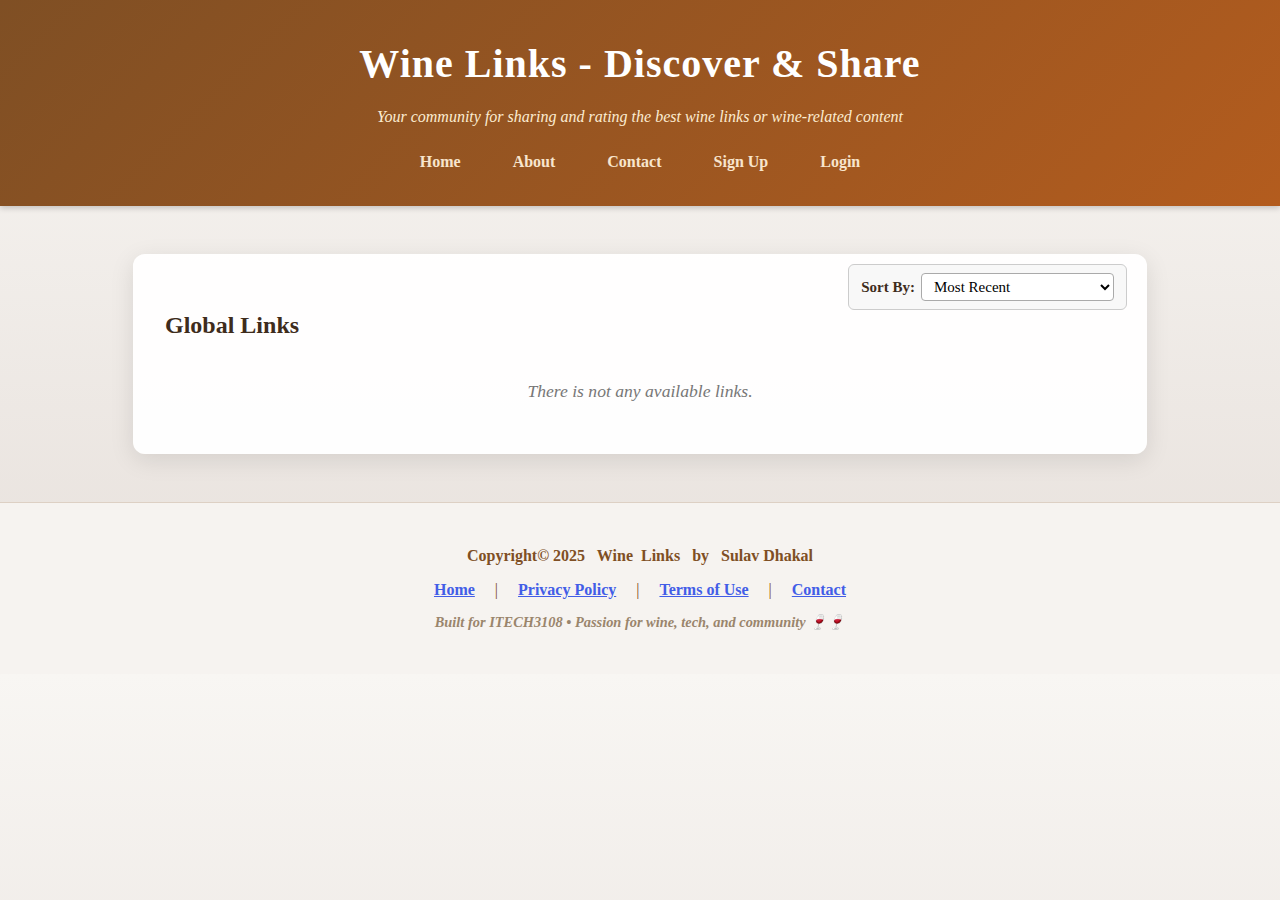
<file: index.html>
<!DOCTYPE html>
<html lang="en">

<head>
    <meta charset="UTF-8" />
    <meta name="viewport" content="width=device-width, initial-scale=1" />
    <title>Wine Links - Discover & Share</title>
    <link rel="stylesheet" href="index.css" />
</head>

<body class="home-body">
    <div id="header-container"></div>
    <div id="popup-container"></div>
    <div id="welcome-message"></div>
    <div class="home-container">
        <div class="sort-container">
            <label for="sortDropdown">Sort By:</label>
            <select id="sortDropdown">
                <option value="recent">Most Recent</option>
                <option value="avg">Highest Rated (Average)</option>
                <option value="bayesian">Highest Rated (Bayesian)</option>
            </select>  
        </div>
        <h2>Global Links</h2>
        
        <main>
            <section id="links-section">
                <div id="reviewPanel"></div>
            </section>

        </main>
        <p id="no-link-message" class="no-link-message">
            There is not any available links.  </p>
    </div>

    <div id="footer-container"></div>
    <script type="module" src="index.js"></script>
</body>

</html>
</file>
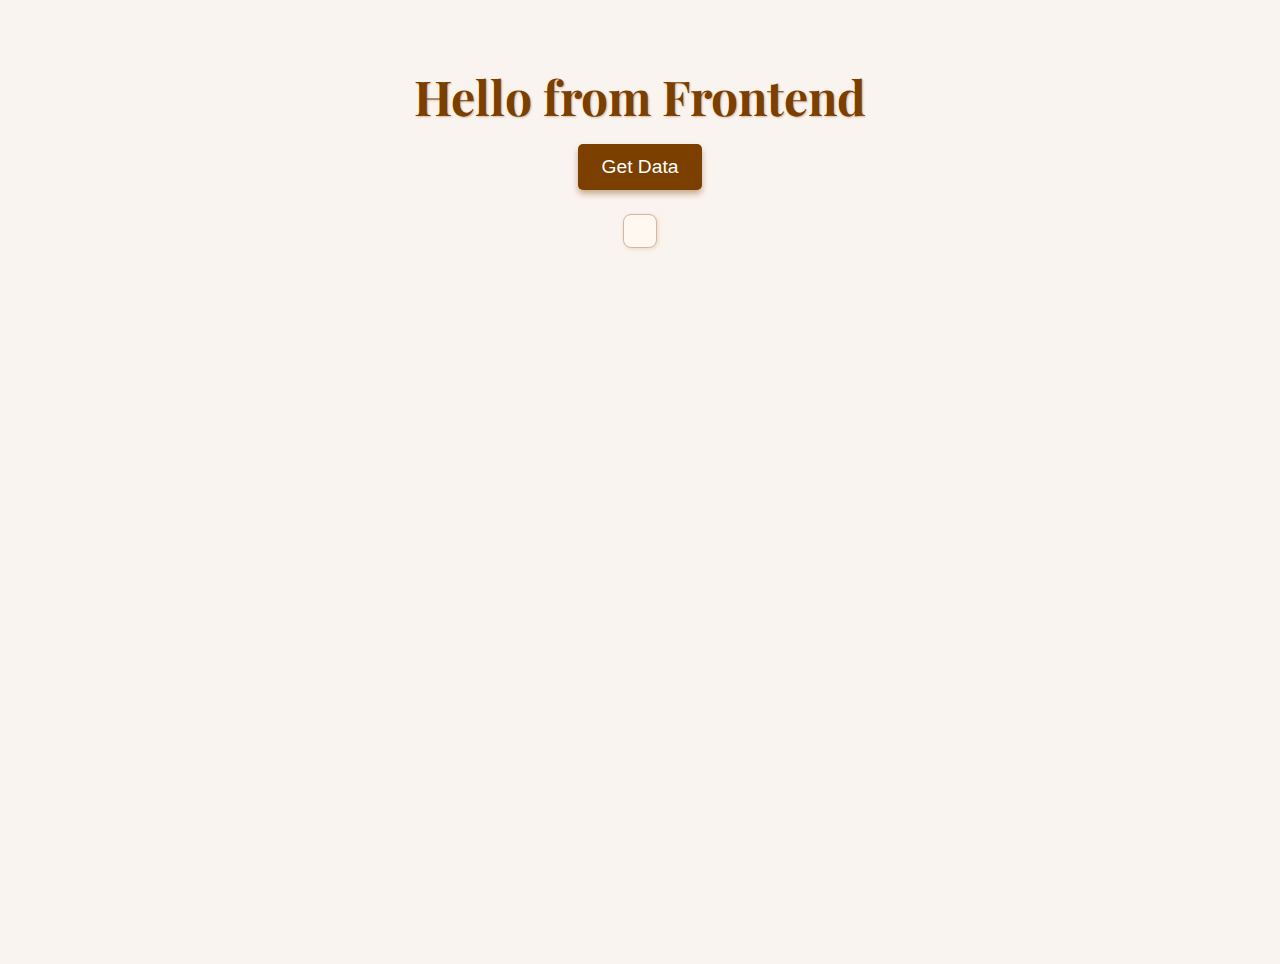
<file: public/index.html>
<!DOCTYPE html>
<html lang="en">

<head>
    <meta charset="UTF-8" />
    <title>Deno App</title>
    <link rel="stylesheet" href="index.css" />
</head>

<body>
    <h1>Hello from Frontend</h1>
    <button id="getDataBtn">Get Data</button>
    <p id="data"></p>

    <script>
        document.getElementById("getDataBtn").addEventListener("click", async () => {
            try {
                const response = await fetch("/api/wine");
                if (!response.ok) throw new Error("Network response was not ok");
                const data = await response.json();
                document.getElementById("data").textContent = data.message;
            } catch (error) {
                document.getElementById("data").textContent = "Failed to fetch data";
                console.error("Fetch error:", error);
            }
        });
    </script>
</body>

</html>
</file>
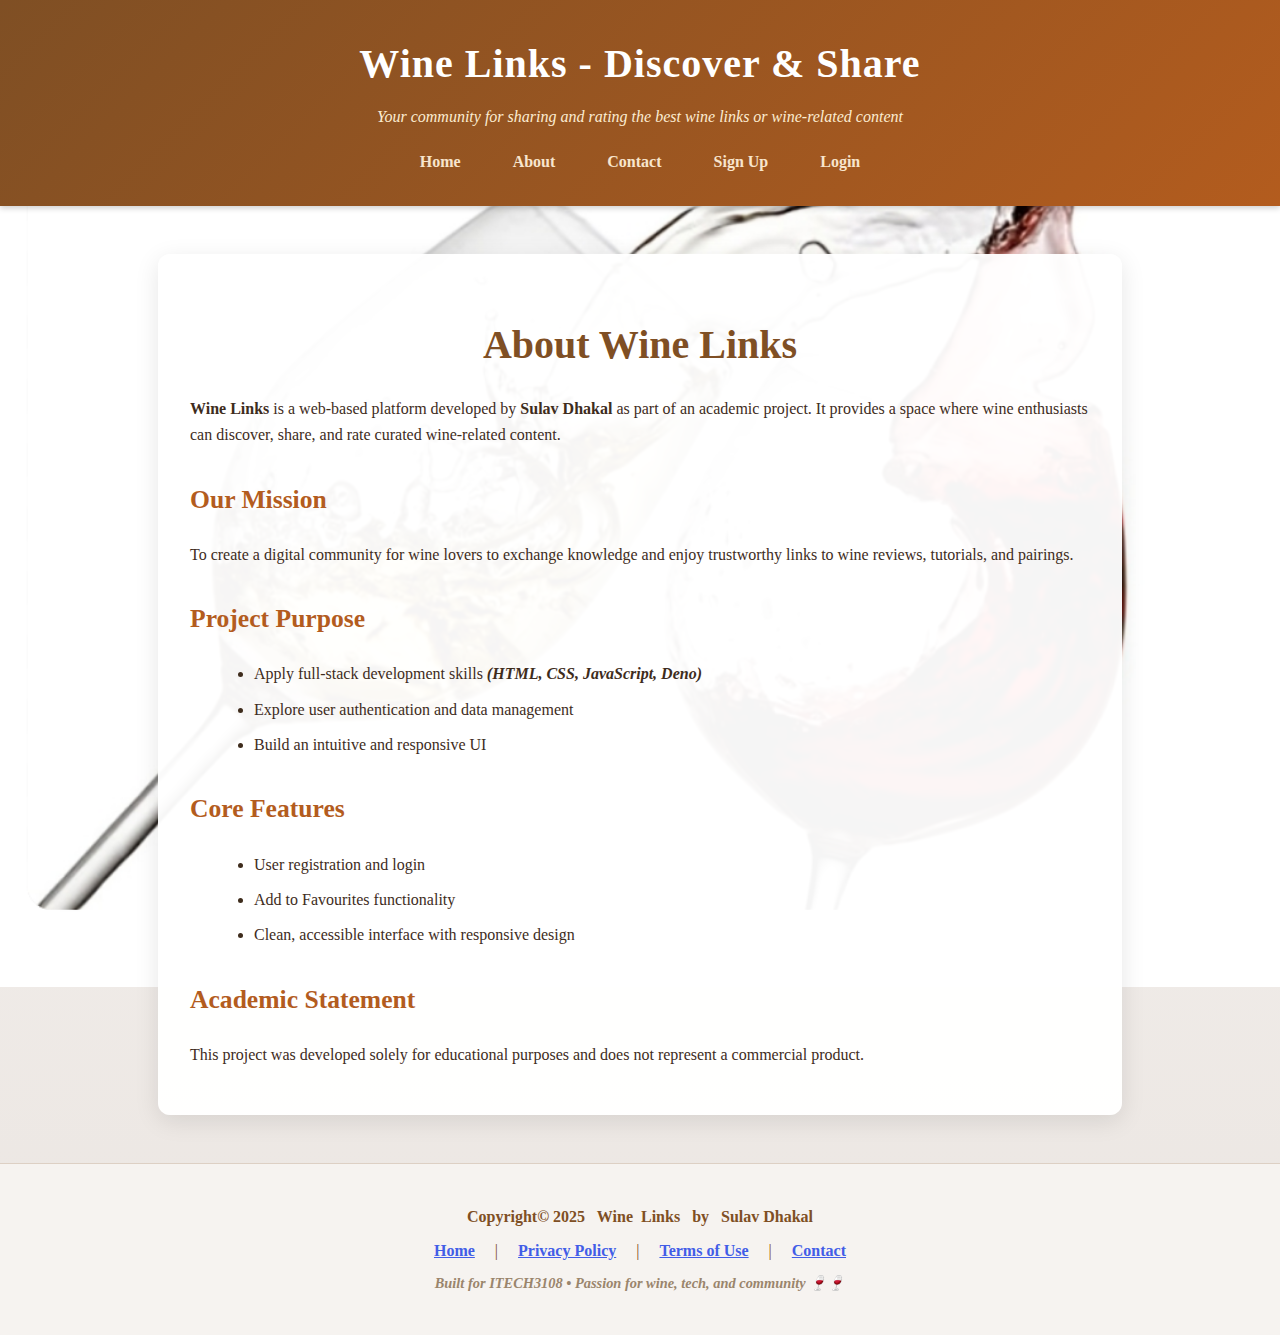
<file: public/view/pages/about/about.html>
<!DOCTYPE html>
<html lang="en">

<head>
    <meta charset="UTF-8" />
    <meta name="viewport" content="width=device-width, initial-scale=1" />
    <title>About Us - Wine Links</title>
    <link rel="stylesheet" href="about.css" />

</head>

<body class="about-body">
    <div id="header-container"></div>

    <div class="about-container">
        <h1>About Wine Links</h1>
        <p><strong>Wine Links</strong> is a web-based platform developed by <strong>Sulav Dhakal</strong> as part of an
            academic project.
            It provides a space where wine enthusiasts can discover, share, and rate curated wine-related content.</p>

        <h2>Our Mission</h2>
        <p>To create a digital community for wine lovers to exchange knowledge and enjoy trustworthy links to wine
            reviews, tutorials, and pairings.</p>

        <h2>Project Purpose</h2>
        <ul>
            <li>Apply full-stack development skills <em><strong>(HTML, CSS, JavaScript, Deno)</strong></em></li>
            <li>Explore user authentication and data management</li>
            <li>Build an intuitive and responsive UI</li>
        </ul>

        <h2>Core Features</h2>
        <ul>
            <li>User registration and login</li>
            <li>Add to Favourites functionality</li>
            <li>Clean, accessible interface with responsive design</li>
        </ul>

        <h2>Academic Statement</h2>
        <p>This project was developed solely for educational purposes and does not represent a commercial product.</p>
    </div>

    <div id="footer-container"></div> <!-- The placeholder for the footer -->

    <script type="module" src="about.js"></script>
</body>

</html>
</file>
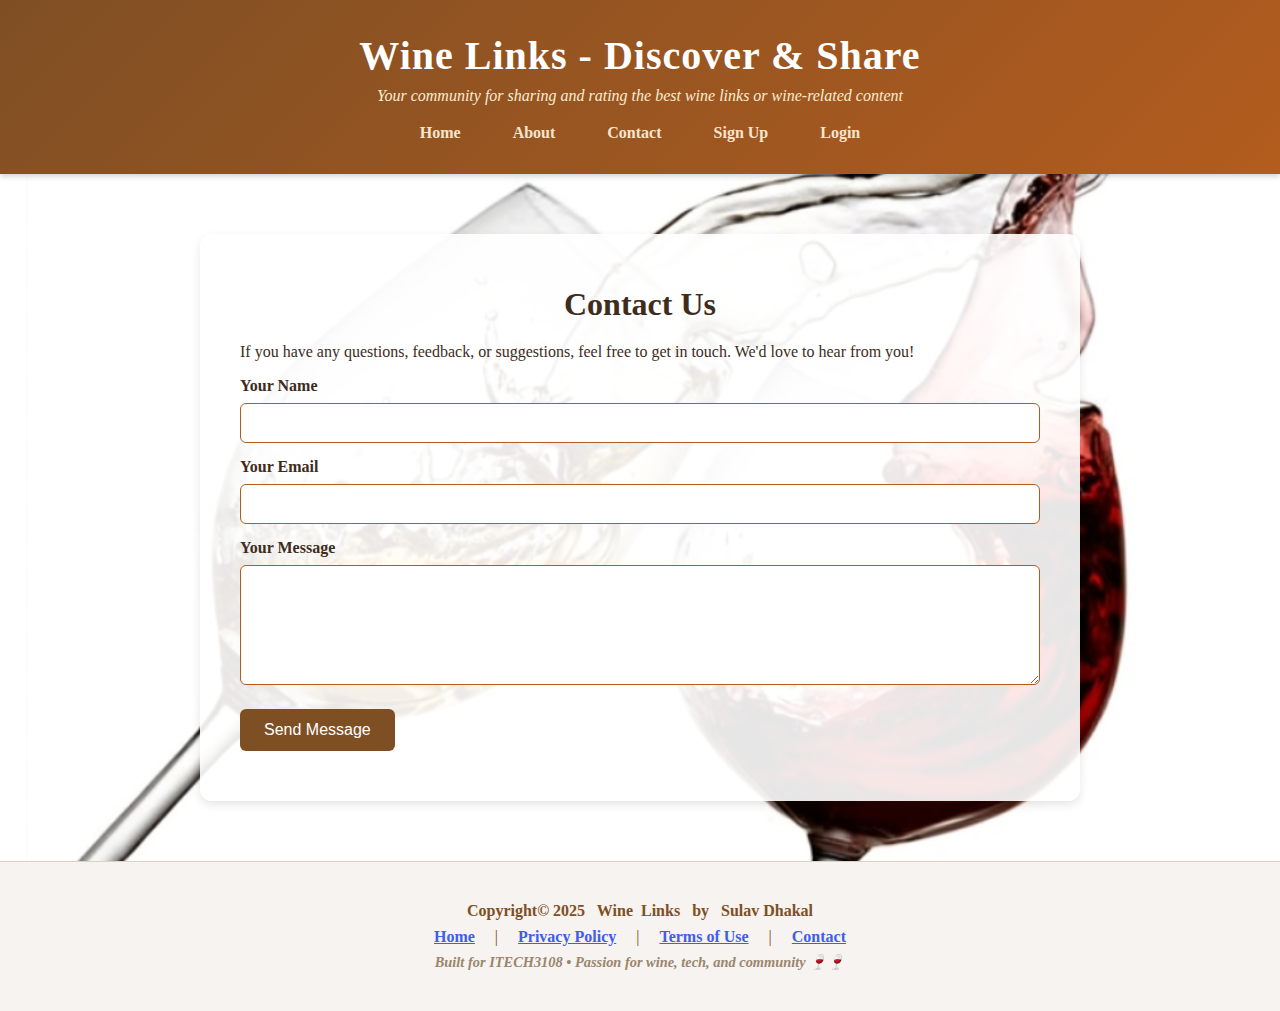
<file: public/view/pages/contact/contact.html>
<!DOCTYPE html>
<html lang="en">

<head>
    <meta charset="UTF-8" />
    <meta name="viewport" content="width=device-width, initial-scale=1" />
    <title>Contact Us - Wine Links</title>
    <link rel="stylesheet" href="contact.css" />
</head>

<body class="contact-body">
    <div id="header-container"></div>

    <div class="contact-container">
        <h1>Contact Us</h1>
        <p>If you have any questions, feedback, or suggestions, feel free to get in touch. We'd love to hear from you!
        </p>

        <form id="contact-form">
            <label for="name">Your Name</label>
            <input type="text" id="name" name="name" required />

            <label for="email">Your Email</label>
            <input type="email" id="email" name="email" required />

            <label for="message">Your Message</label>
            <textarea id="message" name="message" required></textarea>

            <button type="submit" class="submit-btn">Send Message</button>
        </form>

        <div id="form-status" class="form-status"></div>
    </div>

    <div id="footer-container"></div>

    <script type="module" src="contact.js"></script>
</body>

</html>
</file>
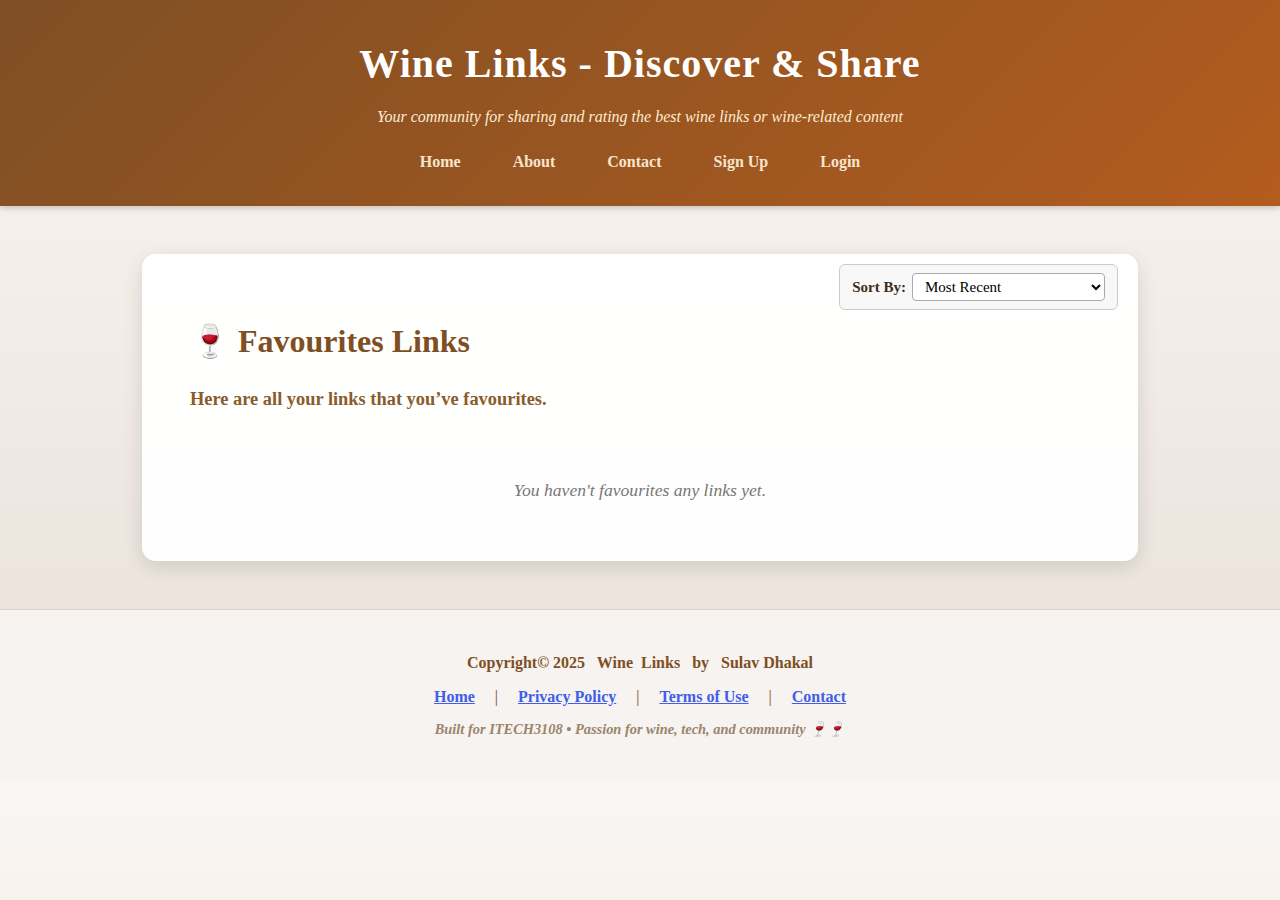
<file: public/view/pages/favourites/favourites.html>
<!DOCTYPE html>
<html lang="en">

<head>
  <meta charset="UTF-8" />
  <meta name="viewport" content="width=device-width, initial-scale=1" />
  <title>Favourites Links</title>
  <link rel="stylesheet" href="favourites.css" />
</head>

<body class="favourites-body">
  <div id="header-container"></div>
  <div class="favourites-container">
    <div id="popup-container"></div>
    <div class="sort-container">
      <label for="sortDropdown">Sort By:</label>
      <select id="sortDropdown">
        <option value="recent">Most Recent</option>
        <option value="avg">Highest Rated (Average)</option>
        <option value="bayesian">Highest Rated (Bayesian)</option>
      </select>
    </div>
    <h1>🍷 Favourites Links</h1>
    <p id="favourites-welcome-msg">
      Here are all your links that you’ve favourites.
    </p>

    <div id="favourites-links-list">
      <!-- JS will populate favourites links here -->
    </div>

    <p id="no-favourites-message" class="no-favourites-message">
      You haven't favourites any links yet.
    </p>
  </div>


  <script type="module" src="favourites.js"></script>
</body>
<div id="footer-container"></div>

</html>
</file>
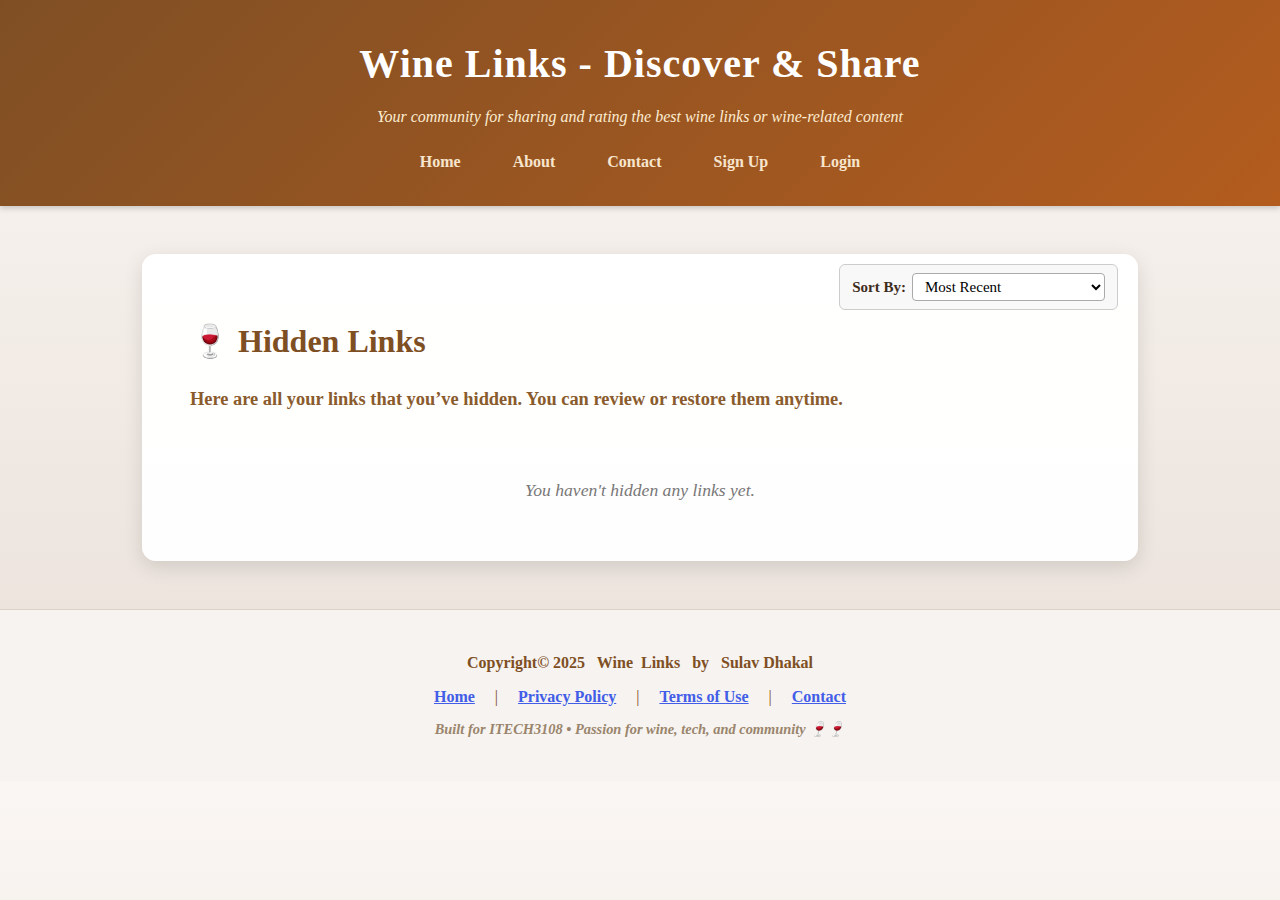
<file: public/view/pages/hiddenLinks/hiddenLinks.html>
<!DOCTYPE html>
<html lang="en">

<head>
  <meta charset="UTF-8" />
  <meta name="viewport" content="width=device-width, initial-scale=1" />
  <title>Hidden Links</title>
  <link rel="stylesheet" href="hiddenLinks.css" />
</head>

<body class="hidden-body">
  <div id="header-container"></div>
  <div class="hidden-container">
    <div id="popup-container"></div>
    <div class="sort-container">
      <label for="sortDropdown">Sort By:</label>
      <select id="sortDropdown">
        <option value="recent">Most Recent</option>
        <option value="avg">Highest Rated (Average)</option>
        <option value="bayesian">Highest Rated (Bayesian)</option>
      </select>
    </div>
    <h1>🍷 Hidden Links</h1>
    <p id="hidden-welcome-msg">
      Here are all your links that you’ve hidden. You can review or restore them anytime.
    </p>

    <div id="hidden-links-list">
      <!-- JS will populate hidden links here -->
    </div>

    <p id="no-hidden-message" class="no-hidden-message">
      You haven't hidden any links yet.
    </p>
  </div>


  <script type="module" src="hiddenLinks.js"></script>
</body>
<div id="footer-container"></div>

</html>
</file>
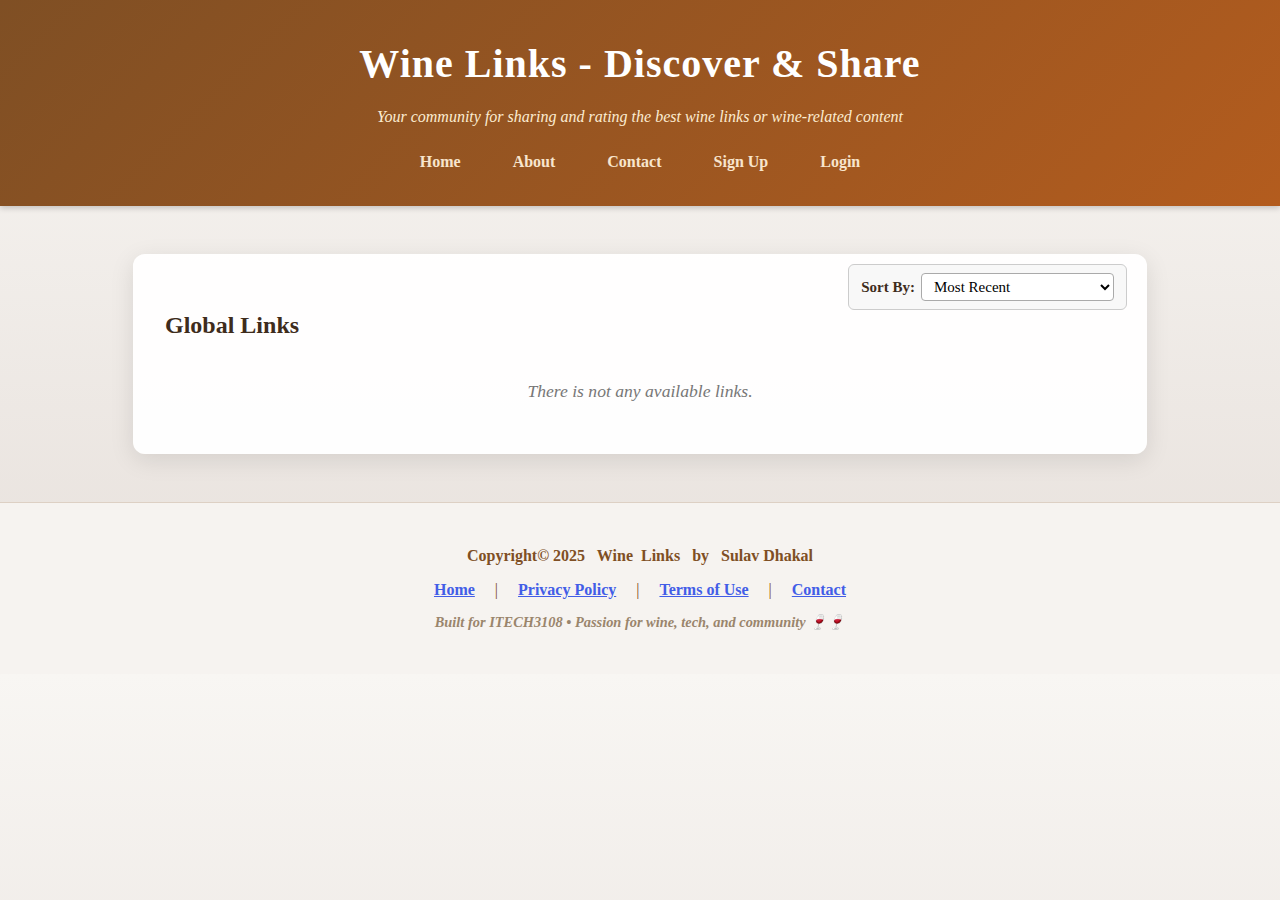
<file: public/view/pages/home/home.html>
<!DOCTYPE html>
<html lang="en">

<head>
    <meta charset="UTF-8" />
    <meta name="viewport" content="width=device-width, initial-scale=1" />
    <title>Wine Links - Discover & Share</title>
    <link rel="stylesheet" href="home.css" />
</head>

<body class="home-body">
    <div id="header-container"></div>
    <div id="popup-container"></div>
    <div id="welcome-message"></div>
    <div class="home-container">
        <div class="sort-container">
            <label for="sortDropdown">Sort By:</label>
            <select id="sortDropdown">
                <option value="recent">Most Recent</option>
                <option value="avg">Highest Rated (Average)</option>
                <option value="bayesian">Highest Rated (Bayesian)</option>
            </select>  
        </div>
        <h2>Global Links</h2>
        
        <main>
            <section id="links-section">
                <div id="reviewPanel"></div>
            </section>

        </main>
        <p id="no-link-message" class="no-link-message">
            There is not any available links.  </p>
    </div>

    <div id="footer-container"></div>
    <script type="module" src="home.js"></script>
</body>

</html>
</file>
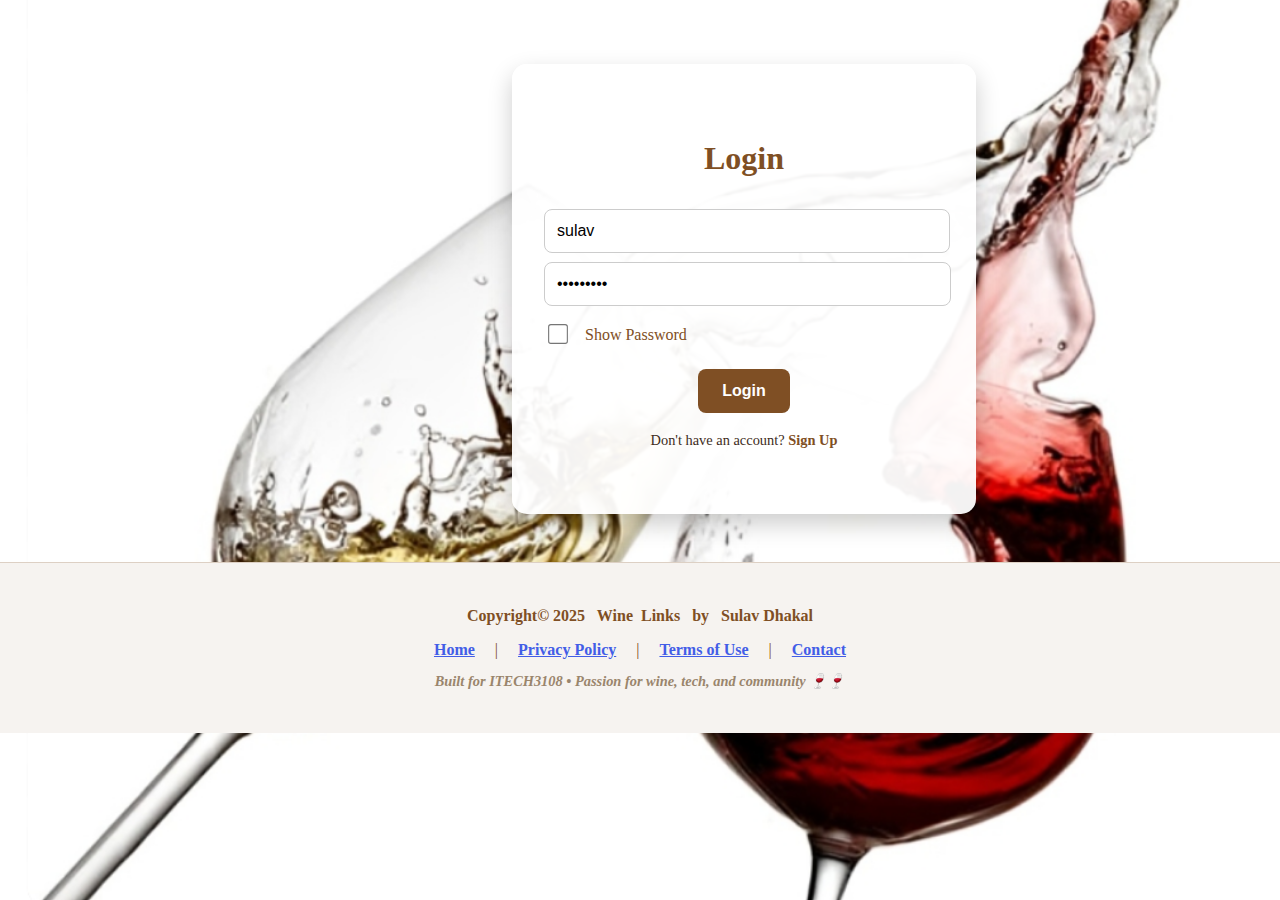
<file: public/view/pages/login/login.html>
<!DOCTYPE html>
<html lang="en">

<head>
    <meta charset="UTF-8" />
    <meta name="viewport" content="width=device-width, initial-scale=1" />
    <title>Login - Wine Links</title>
    <link rel="stylesheet" href="login.css" />
</head>

<body class="login-body">
    <div class="login-container">
        <h1>Login</h1>
        <form action="/login" method="POST">
            <input type="text" name="usernameOrEmail" placeholder="Username or Email" required value="sulav"/>
            <div class="password-wrapper">
                <input type="password" name="password" id="login-password" placeholder="Password" required value="Sulav@012" />
                <label class="show-password-label">
                    <input type="checkbox" id="show-password-checkbox"> Show Password
                </label>
            </div>

            <button type="submit"><strong>Login</strong></button>
            <p id="error-message" class="error-message"></p>


            <p class="login-link">Don't have an account? <a href="../signup/signup.html">Sign Up</a></p>
        </form>
    </div>

    <script type="module" src="login.js"></script>
    <div id="footer-container"></div>

</body>

</html>
</file>
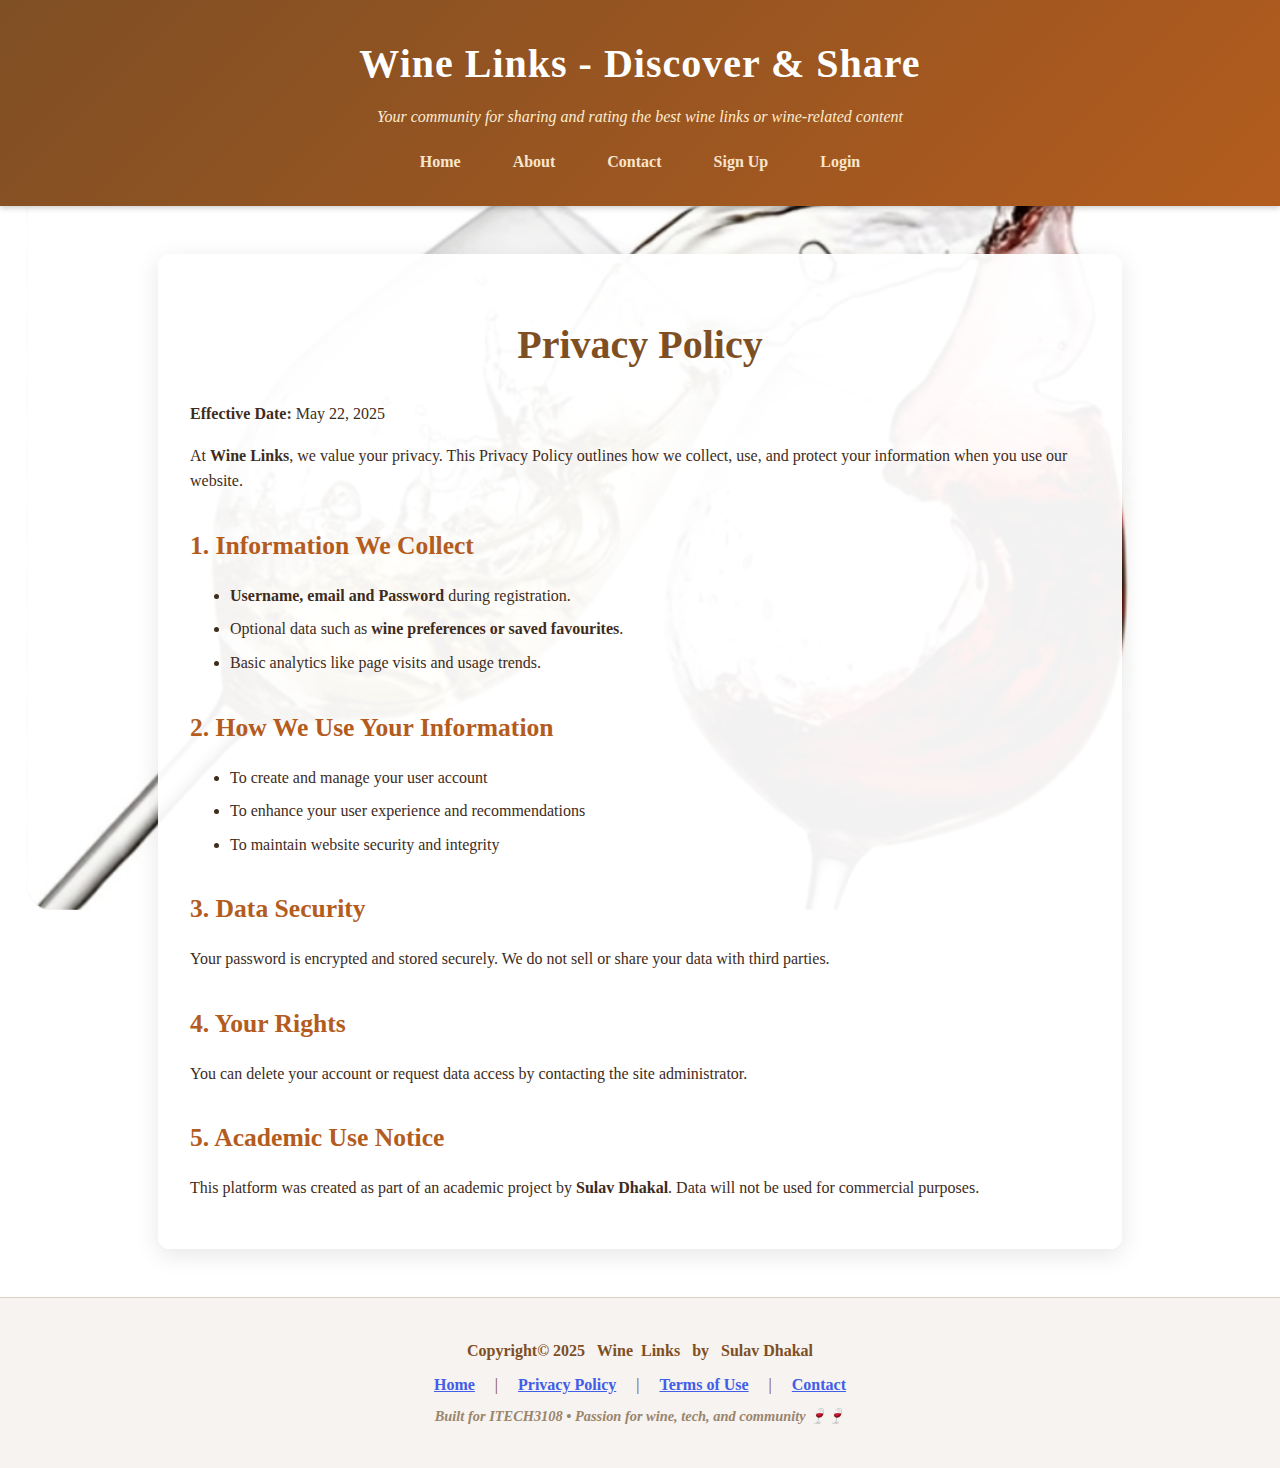
<file: public/view/pages/privacy/privacy.html>
<!DOCTYPE html>
<html lang="en">

<head>
    <meta charset="UTF-8" />
    <meta name="viewport" content="width=device-width, initial-scale=1" />
    <title>Privacy Policy - Wine Links</title>
    <link rel="stylesheet" href="privacy.css" />
</head>

<body class="privacy-body">
    <div id="header-container"></div>
    <div class="privacy-container">
        <h1>Privacy Policy</h1>
        <p><strong>Effective Date:</strong> May 22, 2025</p>

        <p>At <strong>Wine Links</strong>, we value your privacy. This Privacy Policy outlines how we collect, use, and
            protect your information when you use our website.</p>

        <h2>1. Information We Collect</h2>
        <ul>
            <li><strong>Username, email and Password</strong> during registration.</li>
            <li>Optional data such as <strong>wine preferences or saved favourites</strong>.</li>
            <li>Basic analytics like page visits and usage trends.</li>
        </ul>

        <h2>2. How We Use Your Information</h2>
        <ul>
            <li>To create and manage your user account</li>
            <li>To enhance your user experience and recommendations</li>
            <li>To maintain website security and integrity</li>
        </ul>

        <h2>3. Data Security</h2>
        <p>Your password is encrypted and stored securely. We do not sell or share your data with third parties.</p>

        <h2>4. Your Rights</h2>
        <p>You can delete your account or request data access by contacting the site administrator.</p>

        <h2>5. Academic Use Notice</h2>
        <p>This platform was created as part of an academic project by <strong>Sulav Dhakal</strong>. Data will not be used for
            commercial purposes.</p>
    </div>
    <div id="footer-container"></div>
    <script type="module" src="privacy.js"></script>
</body>

</html>
</file>
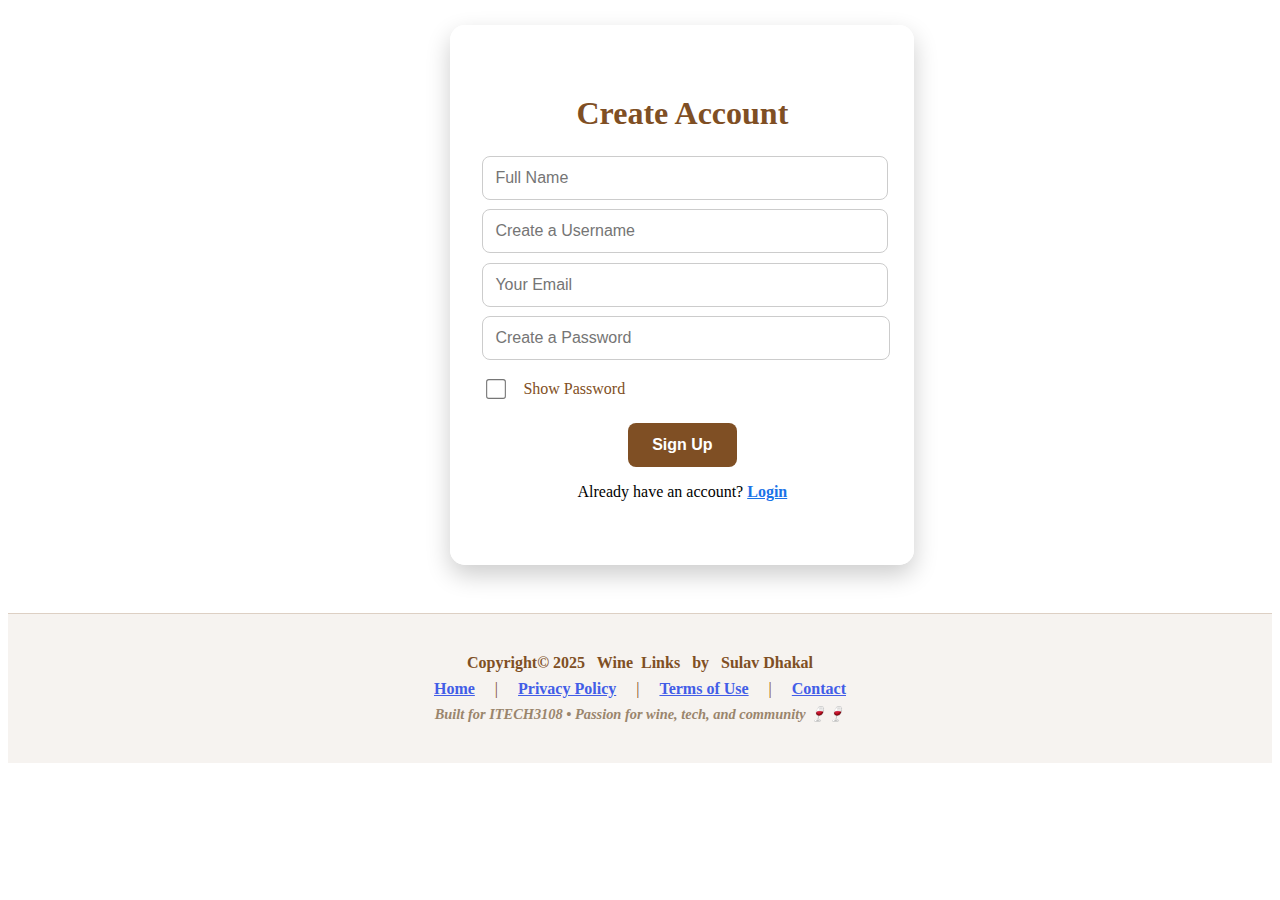
<file: public/view/pages/signup/signup.html>
<!DOCTYPE html>
<html lang="en">

<head>
    <meta charset="UTF-8" />
    <meta name="viewport" content="width=device-width, initial-scale=1" />
    <title>Sign Up - Wine Links</title>
    <link rel="stylesheet" href="signup.css" />
</head>

<body class="signup-body">
    <div class="signup-container">
        <h1>Create Account</h1>
        <form action="/signup" method="POST">
            <input type="text" name="fullname" placeholder="Full Name" required />
            <input type="text" name="username" placeholder="Create a Username" required />

            <input type="email" name="email" placeholder="Your Email" required />
           
            <div class="password-wrapper">
                <input type="password" name="password" id="signup-password" placeholder="Create a Password" required />

                <label class="show-password-label">
                    <input type="checkbox" id="show-password-checkbox" />
                    Show Password
                </label>
            </div>

            <button type="submit"><strong>Sign Up</strong></button>
            <p class="auth-link">Already have an account? <a href="../login/login.html">Login</a></p>
        </form>
    </div>

    <script type="module" src="signup.js"></script>
    <div id="footer-container"></div>


</body>

</html>
</file>
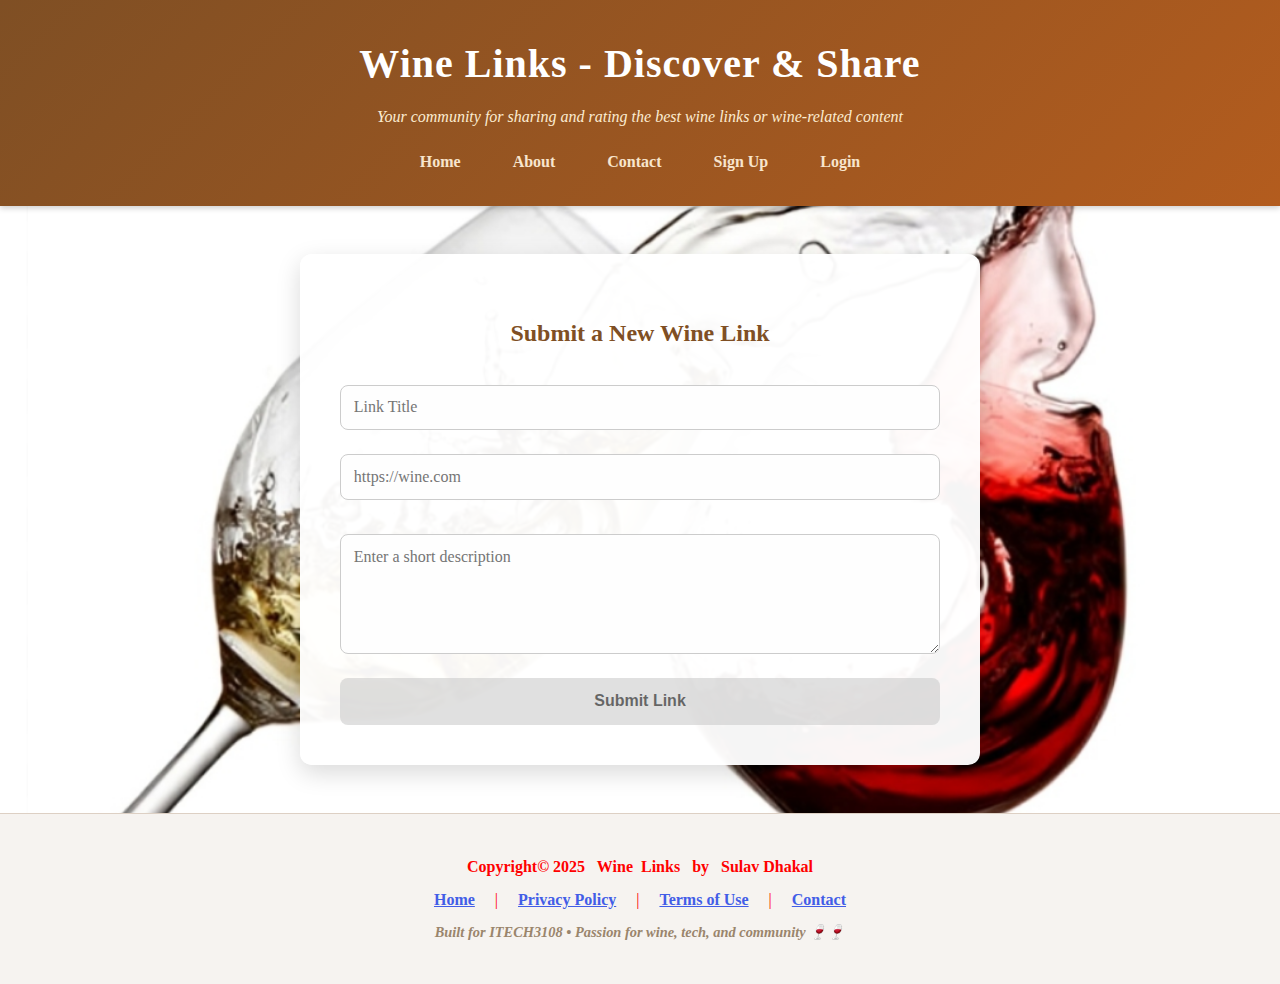
<file: public/view/pages/submit/submitLink.html>
<!DOCTYPE html>
<html lang="en">

<head>
    <meta charset="UTF-8" />
    <meta name="viewport" content="width=device-width, initial-scale=1" />
    <title>Submit New Link - Wine Links</title>
    <link rel="stylesheet" href="submitLink.css" />
</head>

<body>
    <div id="header-container"></div>
    <div id="popup-container"></div>
    <main>
        <h2>Submit a New Wine Link</h2>
        <form id="link-form">
            <input type="text" id="title" placeholder="Link Title" required />
            <input type="text" id="url" placeholder="https://wine.com" required />
            <p id = "url-validation" hidden>URL must be valid</p>
            <textarea id="description" placeholder="Enter a short description" required></textarea>
            <button type="submit">Submit Link</button>
        </form>
    </main>

    <div id="footer-container"></div>

    <script type="module" src="submit.js"></script>
</body>
</file>
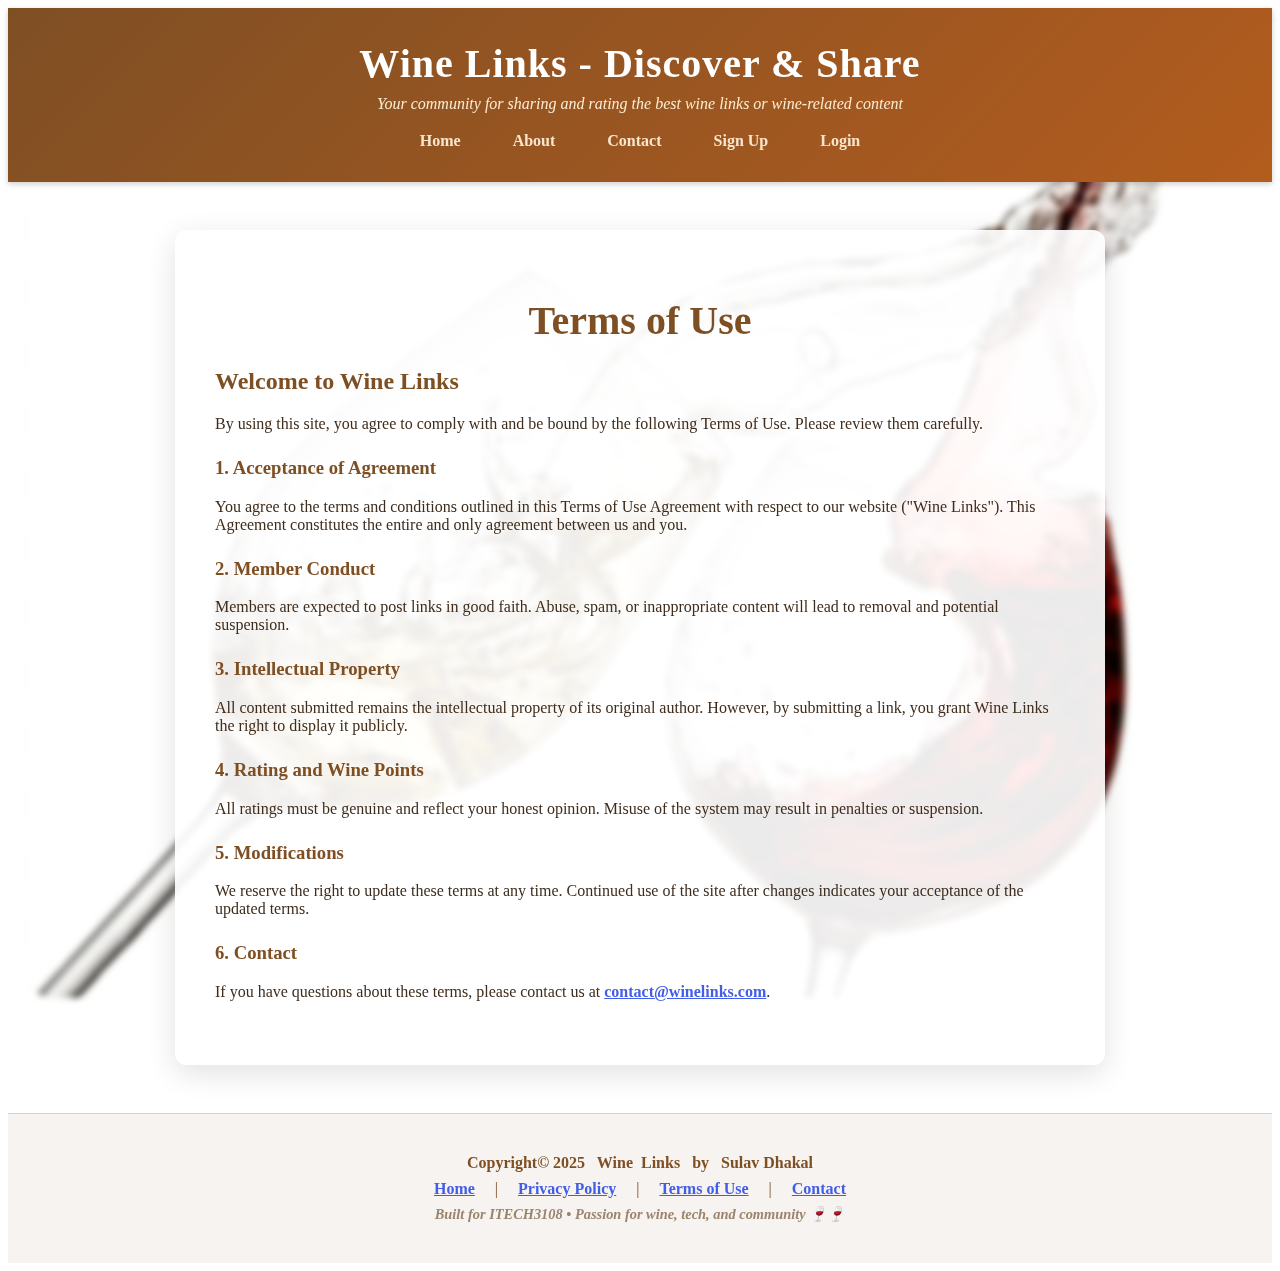
<file: public/view/pages/terms/terms.html>
<!DOCTYPE html>
<html lang="en">

<head>
  <meta charset="UTF-8" />
  <meta name="viewport" content="width=device-width, initial-scale=1.0" />
  <title>Terms of Use | Wine Links</title>
  <link rel="stylesheet" href="terms.css" />
</head>

<body class="terms-page">
  <div id="header-container"></div>

  <main class="terms">
    <section class="terms-container">
      <h1>Terms of Use</h1>
      <h2>Welcome to Wine Links</h2>
      <p>By using this site, you agree to comply with and be bound by the following Terms of Use. Please review them carefully.</p>

      <h3>1. Acceptance of Agreement</h3>
      <p>You agree to the terms and conditions outlined in this Terms of Use Agreement with respect to our website ("Wine Links"). This Agreement constitutes the entire and only agreement between us and you.</p>

      <h3>2. Member Conduct</h3>
      <p>Members are expected to post links in good faith. Abuse, spam, or inappropriate content will lead to removal and potential suspension.</p>

      <h3>3. Intellectual Property</h3>
      <p>All content submitted remains the intellectual property of its original author. However, by submitting a link, you grant Wine Links the right to display it publicly.</p>

      <h3>4. Rating and Wine Points</h3>
      <p>All ratings must be genuine and reflect your honest opinion. Misuse of the system may result in penalties or suspension.</p>

      <h3>5. Modifications</h3>
      <p>We reserve the right to update these terms at any time. Continued use of the site after changes indicates your acceptance of the updated terms.</p>

      <h3>6. Contact</h3>
      <p>If you have questions about these terms, please contact us at <a href="mailto:contact@winelinks.com">contact@winelinks.com</a>.</p>
    </section>
  </main>

  <div id="footer-container"></div>
  <script type="module" src="terms.js"></script>
</body>

</html>
</file>
<file: index.css>
/* Elegant Wine-Themed Design */

@import url("/public/view/components/component.css");

.home-body {
  font-family: "Georgia", "Times New Roman", serif;
  background: linear-gradient(to bottom, #f8f6f3, #e6dfda);
  color: #3e2c1c;
  margin: 0;
  padding: 0;
  line-height: 1.6;
}

.home-container {
  max-width: 950px;
  margin: 2rem auto;
  padding: 2rem;
  background: rgba(255, 255, 255, 0.95);
  border-radius: 12px;
  box-shadow: 0 6px 24px rgba(0, 0, 0, 0.1);
  position: relative;
  font-family: Georgia, serif;
}

.sort-container {
  position: absolute;
  top: 10px;
  right: 20px;
  display: flex;
  align-items: center;
  gap: 6px;
  background-color: #f8f8f8;
  padding: 8px 12px;
  border: 1px solid #ccc;
  border-radius: 6px;
}

.sort-container label {
  font-weight: bold;
  font-size: 15px;
  font-family: Georgia, serif;
}

.sort-container select {
  font-size: 15px;
  font-family: Georgia, serif;
  padding: 4px 8px;
  border: 1px solid #aaa;
  border-radius: 4px;
  background-color: white;
  cursor: pointer;
}

.sort-container select:focus {
  outline: none;
  border-color: #888;
}

main {
  max-width: 1000px;
  padding: 0 2rem;
}


#welcome-message {
  font-size: 1.2rem;
  font-weight: 600;       /* Semi-bold for emphasis */
  color: #7f4f24;         /* A warm brown color matching your theme */ 
  margin: 1rem 0;         /* Some vertical spacing */
  margin-left: 30px; 
  display: flex;
  align-items: center;
  gap: 0.5rem;            /* Space between emoji and text */
  font-family: "Georgia", "Times New Roman", serif; 
}

 /* Message shown when no links hidden */
 .no-link-message {
  color: #777;
  font-style: italic;
  margin-top: 2rem;
  text-align: center;
  font-size: 1.1rem;
}
</file>
<file: public/index.css>
/* index.css */

@import url('https://fonts.googleapis.com/css2?family=Playfair+Display&family=Open+Sans&display=swap');

body {
  font-family: 'Open Sans', sans-serif;
  background: #faf4f0;
  color: #4b2e05;
  margin: 0;
  padding: 2rem;
  display: flex;
  flex-direction: column;
  align-items: center;
  min-height: 100vh;
}

h1 {
  font-family: 'Playfair Display', serif;
  font-size: 3rem;
  margin-bottom: 1rem;
  color: #7b3f00;
  text-shadow: 1px 1px 2px #d3b8a0;
}

button#getDataBtn {
  background-color: #7b3f00;
  color: #fff;
  border: none;
  padding: 0.75rem 1.5rem;
  font-size: 1.2rem;
  border-radius: 5px;
  cursor: pointer;
  box-shadow: 0 4px 6px rgba(123, 63, 0, 0.4);
  transition: background-color 0.3s ease;
}

button#getDataBtn:hover {
  background-color: #a65a00;
}

p#data {
  margin-top: 1.5rem;
  font-size: 1.1rem;
  font-weight: 600;
  max-width: 400px;
  text-align: center;
  color: #5c3a00;
  border: 1px solid #d3b8a0;
  background-color: #fff8f0;
  padding: 1rem;
  border-radius: 8px;
  box-shadow: 1px 1px 4px #e9d6c4;
}
</file>
<file: public/view/pages/about/about.css>
/* Wine-Themed About Page */

/* Apply same base design for About page */
@import url(../../components/component.css);

.about-body {
  font-family: "Georgia", "Times New Roman", serif;
  background: 
    url("../../../assets/images/wine.PNG") center center / cover no-repeat fixed,
    linear-gradient(to bottom, rgba(248, 246, 243, 0.8), rgba(230, 223, 218, 0.8));
  color: #3e2c1c;
  margin: 0;
  padding: 0;
  line-height: 1.6;
}



/* About Page Specific Styling for Content */
.about-container {
  max-width: 900px;
  margin: 3rem auto;
  padding: 2rem;
  background: rgba(255, 255, 255, 0.96);
  border-radius: 12px;
  box-shadow: 0 6px 24px rgba(0, 0, 0, 0.1);
}

.about-container h1 {
  font-size: 2.5rem;
  color: #7f4f24;
  margin-bottom: 1.2rem;
  text-align: center;
}

.about-container h2 {
  font-size: 1.6rem;
  color: #b35c1e;
  margin-top: 2rem;
}

.about-container p,
.about-container ul {
  font-size: 1rem;
  color: #3e2c1c;
}

.about-container ul {
  margin-left: 1.5rem;
}

.about-container li {
  margin-bottom: 0.6rem;
}

/*

/* About Page Footer Styling 
.about-footer {
  text-align: center;
  padding: 2rem 0;
  font-size: 1rem;
  color: #7f4f24;
  background: #f6f3f0;
  border-top: 1px solid #ddd0c4;
  margin-top: 3rem;
}

.about-footer p {
  margin: 0.5rem 0;
}

.about-footer a {
  color: #425de7;
  margin: 0 1rem;
  text-decoration: none;
  font-weight: 600;
}

.about-footer a:hover {
  color: #0546fa;
  text-decoration: underline;
}

.footer-note {
  font-style: italic;
  color: #9a856c;
  font-size: 0.9rem;
  margin-top: 1rem;
}

*/
</file>
<file: public/view/pages/contact/contact.css>
/* Contact Page Styles */
@import url(../../components/component.css);

.contact-body {
  font-family: "Georgia", "Times New Roman", serif;
  background:
    url("../../../assets/images/wine.PNG") center center / cover no-repeat fixed,
    linear-gradient(to bottom, rgba(248, 246, 243, 0.8), rgba(230, 223, 218, 0.8));
  color: #3e2c1c;
  margin: 0;
  padding: 0;
}

.contact-container {
  max-width: 800px;
  margin: 60px auto;
  background: rgba(255, 255, 255, 0.9);
  padding: 30px 40px;
  border-radius: 12px;
  box-shadow: 0 4px 10px rgba(0, 0, 0, 0.1);
}

.contact-container h1 {
  text-align: center;
  margin-bottom: 20px;
}

.contact-container label {
  display: block;
  margin-top: 15px;
  font-weight: bold;
}

.contact-container input,
.contact-container textarea {
  width: 100%;
  padding: 10px;
  margin-top: 8px;
  border: 1.5px solid #b35c1e;
  border-radius: 6px;
  box-sizing: border-box;
  font-family: inherit;
  font-size: 1rem;
}

.contact-container textarea {
  height: 120px;
  resize: vertical;
}

.submit-btn {
  background-color: #7f4f24;
  color: white;
  padding: 12px 24px;
  border: none;
  margin-top: 20px;
  border-radius: 6px;
  cursor: pointer;
  font-size: 1rem;
}

.submit-btn:hover {
  background-color: #b35c1e;
}

.form-status {
  margin-top: 20px;
  font-weight: bold;
  color: green;
}
</file>
<file: public/view/pages/favourites/favourites.css>
@import url("../../components/component.css");


/* Elegant Wine-Themed Hidden Links Page */

.favourites-body {
    font-family: "Georgia", "Times New Roman", serif;
    background: linear-gradient(to bottom, #faf6f3, #e8dfd7);
    color: #3e2c1c;
    margin: 0;
    padding: 0;
    line-height: 1.6;
  }
  
  .favourites-container {
    max-width: 900px;
    margin: 3rem auto;
    padding: 2.5rem 3rem;
    background: rgba(255, 255, 255, 0.96);
    border-radius: 14px;
    box-shadow: 0 6px 20px rgba(0, 0, 0, 0.12);
    font-family: Georgia, serif;
    position: relative;
  }
  
  .favourites-container h1 {
    font-size: 2rem;
    color: #7f4f24;
    margin-bottom: 0.4rem;
    font-weight: 700;
  }
  
  #favourites-welcome-msg {
    font-size: 1.15rem;
    font-weight: 600;
    color: #8a5b2d;
    margin-bottom: 1.8rem;
    font-family: "Georgia", serif;
  }
  
  #favourites-links-list {
    display: flex;
    flex-direction: column;
    gap: 18px;
  }
  
  /* Individual favourites link card */
  .favourites-link-card {
    background-color: #fff6f1;
    border: 1.8px solid #c69c6d;
    border-radius: 10px;
    padding: 14px 20px;
    box-shadow: 0 3px 8px rgba(198, 156, 109, 0.3);
    transition: box-shadow 0.3s ease;
    cursor: pointer;
  }
  
  .favourites-link-card:hover {
    box-shadow: 0 5px 16px rgba(198, 156, 109, 0.6);
  }
  
  .favourites-link-title {
    font-size: 1.3rem;
    font-weight: 700;
    color: #7f4f24;
    margin-bottom: 0.2rem;
  }
  
  .favourites-link-url {
    color: #a1703a;
    font-style: italic;
    font-size: 0.9rem;
    word-break: break-all;
    margin-bottom: 0.5rem;
  }
  
  .favourites-link-description {
    color: #634829;
    font-size: 1rem;
    line-height: 1.4;
  }
  
  /* Message shown when no links favourites */
  .no-favourites-message {
    color: #777;
    font-style: italic;
    margin-top: 2rem;
    text-align: center;
    font-size: 1.1rem;
  }
  
  /* Unhide button styling */
.unhide-button {
    background-color: #7f4f24; /* wine brown */
    color: #fff;
    border: none;
    border-radius: 6px;
    padding: 8px 16px;
    font-family: Georgia, serif;
    font-weight: 600;
    cursor: pointer;
    transition: background-color 0.25s ease;
    margin-top: 10px;
    user-select: none;
    display: inline-block;
  }
  
  .unhide-button:hover {
    background-color: #a76b38; /* lighter brown on hover */
  }
  
  .unhide-button:active {
    background-color: #5a3a14;
  }

  .sort-container {
    position: absolute;
    top: 10px;
    right: 20px;
    display: flex;
    align-items: center;
    gap: 6px;
    background-color: #f8f8f8;
    padding: 8px 12px;
    border: 1px solid #ccc;
    border-radius: 6px;
  }
  
  .sort-container label {
    font-weight: bold;
    font-size: 15px;
    font-family: Georgia, serif;
  }
  
  .sort-container select {
    font-size: 15px;
    font-family: Georgia, serif;
    padding: 4px 8px;
    border: 1px solid #aaa;
    border-radius: 4px;
    background-color: white;
    cursor: pointer;
  }
  
  .sort-container select:focus {
    outline: none;
    border-color: #888;
  }
</file>
<file: public/view/pages/hiddenLinks/hiddenLinks.css>
@import url("../../components/component.css");


/* Elegant Wine-Themed Hidden Links Page */

.hidden-body {
    font-family: "Georgia", "Times New Roman", serif;
    background: linear-gradient(to bottom, #faf6f3, #e8dfd7);
    color: #3e2c1c;
    margin: 0;
    padding: 0;
    line-height: 1.6;
  }
  
  .hidden-container {
    max-width: 900px;
    margin: 3rem auto;
    padding: 2.5rem 3rem;
    background: rgba(255, 255, 255, 0.96);
    border-radius: 14px;
    box-shadow: 0 6px 20px rgba(0, 0, 0, 0.12);
    font-family: Georgia, serif;
    position: relative;
  }
  
  .hidden-container h1 {
    font-size: 2rem;
    color: #7f4f24;
    margin-bottom: 0.4rem;
    font-weight: 700;
  }
  
  #hidden-welcome-msg {
    font-size: 1.15rem;
    font-weight: 600;
    color: #8a5b2d;
    margin-bottom: 1.8rem;
    font-family: "Georgia", serif;
  }
  
  #hidden-links-list {
    display: flex;
    flex-direction: column;
    gap: 18px;
  }
  
  /* Individual hidden link card */
  .hidden-link-card {
    background-color: #fff6f1;
    border: 1.8px solid #c69c6d;
    border-radius: 10px;
    padding: 14px 20px;
    box-shadow: 0 3px 8px rgba(198, 156, 109, 0.3);
    transition: box-shadow 0.3s ease;
    cursor: pointer;
  }
  
  .hidden-link-card:hover {
    box-shadow: 0 5px 16px rgba(198, 156, 109, 0.6);
  }
  
  .hidden-link-title {
    font-size: 1.3rem;
    font-weight: 700;
    color: #7f4f24;
    margin-bottom: 0.2rem;
  }
  
  .hidden-link-url {
    color: #a1703a;
    font-style: italic;
    font-size: 0.9rem;
    word-break: break-all;
    margin-bottom: 0.5rem;
  }
  
  .hidden-link-description {
    color: #634829;
    font-size: 1rem;
    line-height: 1.4;
  }
  
  /* Message shown when no links hidden */
  .no-hidden-message {
    color: #777;
    font-style: italic;
    margin-top: 2rem;
    text-align: center;
    font-size: 1.1rem;
  }
  
  /* Unhide button styling */
.unhide-button {
    background-color: #7f4f24; /* wine brown */
    color: #fff;
    border: none;
    border-radius: 6px;
    padding: 8px 16px;
    font-family: Georgia, serif;
    font-weight: 600;
    cursor: pointer;
    transition: background-color 0.25s ease;
    margin-top: 10px;
    user-select: none;
    display: inline-block;
  }
  
  .unhide-button:hover {
    background-color: #a76b38; /* lighter brown on hover */
  }
  
  .unhide-button:active {
    background-color: #5a3a14;
  }

  .sort-container {
    position: absolute;
    top: 10px;
    right: 20px;
    display: flex;
    align-items: center;
    gap: 6px;
    background-color: #f8f8f8;
    padding: 8px 12px;
    border: 1px solid #ccc;
    border-radius: 6px;
  }
  
  .sort-container label {
    font-weight: bold;
    font-size: 15px;
    font-family: Georgia, serif;
  }
  
  .sort-container select {
    font-size: 15px;
    font-family: Georgia, serif;
    padding: 4px 8px;
    border: 1px solid #aaa;
    border-radius: 4px;
    background-color: white;
    cursor: pointer;
  }
  
  .sort-container select:focus {
    outline: none;
    border-color: #888;
  }
</file>
<file: public/view/pages/home/home.css>
/* Elegant Wine-Themed Design */

@import url("../../components/component.css");

.home-body {
  font-family: "Georgia", "Times New Roman", serif;
  background: linear-gradient(to bottom, #f8f6f3, #e6dfda);
  color: #3e2c1c;
  margin: 0;
  padding: 0;
  line-height: 1.6;
}

.home-container {
  max-width: 950px;
  margin: 2rem auto;
  padding: 2rem;
  background: rgba(255, 255, 255, 0.95);
  border-radius: 12px;
  box-shadow: 0 6px 24px rgba(0, 0, 0, 0.1);
  position: relative;
  font-family: Georgia, serif;
}

.sort-container {
  position: absolute;
  top: 10px;
  right: 20px;
  display: flex;
  align-items: center;
  gap: 6px;
  background-color: #f8f8f8;
  padding: 8px 12px;
  border: 1px solid #ccc;
  border-radius: 6px;
}

.sort-container label {
  font-weight: bold;
  font-size: 15px;
  font-family: Georgia, serif;
}

.sort-container select {
  font-size: 15px;
  font-family: Georgia, serif;
  padding: 4px 8px;
  border: 1px solid #aaa;
  border-radius: 4px;
  background-color: white;
  cursor: pointer;
}

.sort-container select:focus {
  outline: none;
  border-color: #888;
}

main {
  max-width: 1000px;
  padding: 0 2rem;
}


#welcome-message {
  font-size: 1.2rem;
  font-weight: 600;       /* Semi-bold for emphasis */
  color: #7f4f24;         /* A warm brown color matching your theme */ 
  margin: 1rem 0;         /* Some vertical spacing */
  margin-left: 30px; 
  display: flex;
  align-items: center;
  gap: 0.5rem;            /* Space between emoji and text */
  font-family: "Georgia", "Times New Roman", serif; 
}

 /* Message shown when no links hidden */
 .no-link-message {
  color: #777;
  font-style: italic;
  margin-top: 2rem;
  text-align: center;
  font-size: 1.1rem;
}
</file>
<file: public/view/pages/login/login.css>
@import url("../../components/component.css");

.login-body {
  font-family: "Georgia", "Times New Roman", serif;
  background: 
    url("../../../assets/images/wine.PNG") center center / cover no-repeat fixed,
    linear-gradient(to bottom, rgba(248, 246, 243, 0.8), rgba(230, 223, 218, 0.8));
  color: #3e2c1c;
  margin: 0;
  padding: 0;
  flex-direction: column; /* Stack items vertically */
  line-height: 1.6;
  }
  
  .login-container {
    margin-left: 40%;
    margin-top: 5%;
    background: rgba(255, 255, 255, 0.95);
    padding: 3rem 2rem;
    border-radius: 15px;
    box-shadow: 0 10px 25px rgba(0, 0, 0, 0.2);
    text-align: center;
    max-width: 400px;
    width: 90%;
  justify-content: center;
  flex-direction: column;
  }
  
  .login-container h1 {
    color: #7f4f24;
    margin-bottom: 1.5rem;
  }
  
  .login-container input {
    display: block;
    width: 95%;
    padding: 0.75rem;
    margin: 0.6rem 0;
    border: 1px solid #ccc;
    border-radius: 8px;
    font-size: 1rem;
  }
  
  .login-container button {
    background-color: #7f4f24;
    color: white;
    border: none;
    padding: 0.8rem 1.5rem;
    border-radius: 8px;
    font-size: 1rem;
    cursor: pointer;
    margin-top: 1rem;
    transition: background 0.3s ease;
  }
  
  .login-container button:hover {
    background-color: #b35c1e;
  }
  
  .login-link {
    margin-top: 1rem;
    font-size: 0.9rem;
  }
  
  .login-link a {
    color: #7f4f24;
    text-decoration: none;
    font-weight: bold;
  }
  
  .login-link a:hover {
    text-decoration: underline;
  }
  
  .password-wrapper {
    position: relative;
    width: 95%;
  }
  .show-password {
    display: flex;
    align-items: center;
    margin-top: 0.4rem;
    font-size: 0.95rem;
    color: #7f4f24;
    justify-content: flex-start;
  }
  
  .show-password input[type="checkbox"] {
    margin-right: 8px;
    width: 18px;
    height: 18px;
    accent-color: #7f4f24; /* makes checkbox brown in modern browsers */
    cursor: pointer;
  }
  
  .show-password label {
    cursor: pointer;
  }
  
  .password-wrapper input {
    width: 93%; /* match  input width */
    padding-right: 2.5rem; /* space for the eye icon */
  }
  
  .show-password-label {
    display: flex;
    align-items: center;
    font-size: 1rem;
    color: #7f4f24;
    margin-top: 0.5rem;
    cursor: pointer;
    gap: 8px; /* Optional: space between checkbox and text */
  }
  
  .show-password-label input[type="checkbox"] {
    width: 28px;
    height: 18px;
    accent-color: #7f4f24; /* Makes checkbox brown */
    cursor: pointer;
  }
  
  .show-password-label input {
    margin-right: 5px;
    transform: scale(1.1); /* Make the checkbox slightly larger */
  }
  
  .show-password-label:hover {
    text-decoration: underline;
  }
  .error-message {
    color: #ff0404;
    background-color: #fdb4b4;
    padding: 0.5rem;
    margin-top: 1rem;
    border: 1px solid #f30808;
    border-radius: 5px;
    display: none;
    font-weight: bold;
  }
  
  .input-error {
    border: 2px solid #f30808;
    background-color: #fff0f0;
  }
</file>
<file: public/view/pages/privacy/privacy.css>
/* Privacy Policy Styling - Wine Links */

@import url("../../components/component.css");


body.privacy-body {
    font-family: "Georgia", "Times New Roman", serif;
    background: url("../../../public/images/wine.PNG") no-repeat center center fixed;
    background-size: cover;
    color: #3e2c1c;
    margin: 0;
    padding: 0;
    line-height: 1.6;
  }
  
  .privacy-container {
    max-width: 900px;
    margin: 3rem auto;
    padding: 2rem;
    background: rgba(255, 255, 255, 0.95);
    border-radius: 12px;
    box-shadow: 0 6px 24px rgba(0, 0, 0, 0.1);
  }
  
  .privacy-container h1 {
    font-size: 2.5rem;
    color: #7f4f24;
    text-align: center;
    margin-bottom: 1.5rem;
  }
  
  .privacy-container h2 {
    font-size: 1.6rem;
    color: #b35c1e;
    margin-top: 2rem;
    margin-bottom: 0.5rem;
  }
  
  .privacy-container p,
  .privacy-container ul {
    font-size: 1rem;
    color: #3e2c1c;
    margin-bottom: 1rem;
  }
  
  .privacy-container ul {
    margin-left: 1.5rem;
    padding-left: 1rem;
  }
  
  .privacy-container li {
    margin-bottom: 0.5rem;
  }
  
  /* Footer */
  .privacy-footer {
    text-align: center;
    padding: 2rem 0;
    font-size: 0.95rem;
    color: #7f4f24;
    background-color: #f6f3f0;
    border-top: 1px solid #ddd0c4;
    margin-top: 3rem;
  }
  
  .privacy-footer p {
    margin: 0.5rem 0;
  }
  
  .privacy-footer a {
    color: #425de7;
    text-decoration: none;
    margin: 0 0.8rem;
    font-weight: 600;
  }
  
  .privacy-footer a:hover {
    color: #0546fa;
    text-decoration: underline;
  }
</file>
<file: public/view/pages/signup/signup.css>
@import url("../../components/component.css");

.auth-signup {
  font-family: "Georgia", "Times New Roman", serif;
  background: 
    url("../../../public/images/wine.PNG") center center / cover no-repeat fixed,
    linear-gradient(to bottom, rgba(248, 246, 243, 0.8), rgba(230, 223, 218, 0.8));
  color: #3e2c1c;
  margin: 0;
  padding: 0;
  flex-direction: column; /* Stack items vertically */
  line-height: 1.6;
  }
  
  .signup-container {
    margin-left: 35%;
    margin-top: 2%;
    background: rgba(255, 255, 255, 0.95);
    padding: 3rem 2rem;
    border-radius: 15px;
    box-shadow: 0 10px 25px rgba(0, 0, 0, 0.2);
    text-align: center;
    max-width: 400px;
    width: 90%;
  justify-content: center;
  flex-direction: column;
  }
  
  .signup-container h1 {
    color: #7f4f24;
    margin-bottom: 1.5rem;
  }
  
  .signup-container input {
    display: block;
    width: 95%;
    padding: 0.75rem;
    margin: 0.6rem 0;
    border: 1px solid #ccc;
    border-radius: 8px;
    font-size: 1rem;
  }
  
  .signup-container button {
    background-color: #7f4f24;
    color: white;
    border: none;
    padding: 0.8rem 1.5rem;
    border-radius: 8px;
    font-size: 1rem;
    cursor: pointer;
    margin-top: 1rem;
    transition: background 0.3s ease;
  }
  
  .signup-container button:hover {
    background-color: #b35c1e;
  }
  
  .signup-link {
    margin-top: 1rem;
    font-size: 0.9rem;
  }
  
  .signup-link a {
    color: #7f4f24;
    text-decoration: none;
    font-weight: bold;
  }
  
  .auth-link a:hover {
    text-decoration: underline;
  }
  
  .password-wrapper {
    position: relative;
    width: 95%;
  }
  .show-password {
    display: flex;
    align-items: center;
    margin-top: 0.4rem;
    font-size: 0.95rem;
    color: #7f4f24;
    justify-content: flex-start;
  }
  
  .show-password input[type="checkbox"] {
    margin-right: 8px;
    width: 18px;
    height: 18px;
    accent-color: #7f4f24; /* makes checkbox brown in modern browsers */
    cursor: pointer;
  }
  
  .show-password label {
    cursor: pointer;
  }
  
  .password-wrapper input {
    width: 93%; /* match  input width */
    padding-right: 2.5rem; /* space for the eye icon */
  }
  
  .show-password-label {
    display: flex;
    align-items: center;
    font-size: 1rem;
    color: #7f4f24;
    margin-top: 0.5rem;
    cursor: pointer;
    gap: 8px; /* Optional: space between checkbox and text */
  }
  
  .show-password-label input[type="checkbox"] {
    width: 28px;
    height: 18px;
    accent-color: #7f4f24; /* Makes checkbox brown */
    cursor: pointer;
  }
  
  .show-password-label input {
    margin-right: 5px;
    transform: scale(1.1); /* Make the checkbox slightly larger */
  }
  
  .show-password-label:hover {
    text-decoration: underline;
  }
</file>
<file: public/view/pages/submit/submitLink.css>
@import url("../../components/component.css");

/* General Layout */
body {
  font-family: "Georgia", "Times New Roman", serif;
  background: url("../../../assets/images/wine.PNG") no-repeat center center
    fixed;
  background-size: cover;
  margin: 0;
  padding: 0;
  color: #3e2c1c;
  line-height: 1.6;
}


/* Form Section */
main {
  max-width: 600px;
  margin: 3rem auto;
  background: rgba(255, 255, 255, 0.96);
  padding: 2.5rem;
  border-radius: 12px;
  box-shadow: 0 8px 24px rgba(0, 0, 0, 0.15);
}

main h2 {
  color: #7f4f24;
  text-align: center;
  margin-bottom: 2rem;
}

form {
  display: flex;
  flex-direction: column;
}

p {
  color: red;
  margin-top: -4%;
  margin-left: 5px;
}

input[type="text"],
textarea {
  padding: 0.8rem;
  margin-bottom: 1.5rem;
  border: 1px solid #ccc;
  border-radius: 8px;
  font-size: 1rem;
  font-family: inherit;
  background-color: #fefefe;
}

textarea {
  resize: vertical;
  min-height: 120px;
}

button[type="submit"] {
  background-color: #7f4f24;
  color: white;
  padding: 0.9rem;
  border: none;
  border-radius: 8px;
  font-size: 1rem;
  font-weight: bold;
  cursor: pointer;
  transition: background 0.3s ease;
}

button[type="submit"]:hover {
  background-color: #b35c1e;
}

button:disabled {
  background-color: #ccc;
  color: #000;
  cursor: not-allowed;
  opacity: 0.6;
}
</file>
<file: public/view/pages/terms/terms.css>
/* Terms Page Specific Styling */

@import url("../../components/component.css");

body.terms-page {
  font-family: "Georgia", "Times New Roman", serif;
  background-image: url("../../../public/images/wine.PNG");
  background-size: cover;
  background-repeat: no-repeat;
  background-attachment: fixed;
  background-position: center top;
  backdrop-filter: blur(3px);
}

.terms-container {
  background: rgba(255, 255, 255, 0.92);
  padding: 2.5rem;
  border-radius: 12px;
  box-shadow: 0 8px 30px rgba(0, 0, 0, 0.12);
  max-width: 850px;
  margin: 3rem auto;
}

.terms-container h1 {
  font-size: 2.5rem;
  color: #7f4f24;
  text-align: center;
  margin-bottom: 1.5rem;
}

.terms-container h2,
.terms-container h3 {
  color: #7f4f24;
}

.terms-container p {
  color: #3e2c1c;
  margin-bottom: 1.5rem;
}

.terms-container a {
  color: #425de7;
  text-decoration: underline;
}

.terms-container a:hover {
  color: #0546fa;
}
</file>
